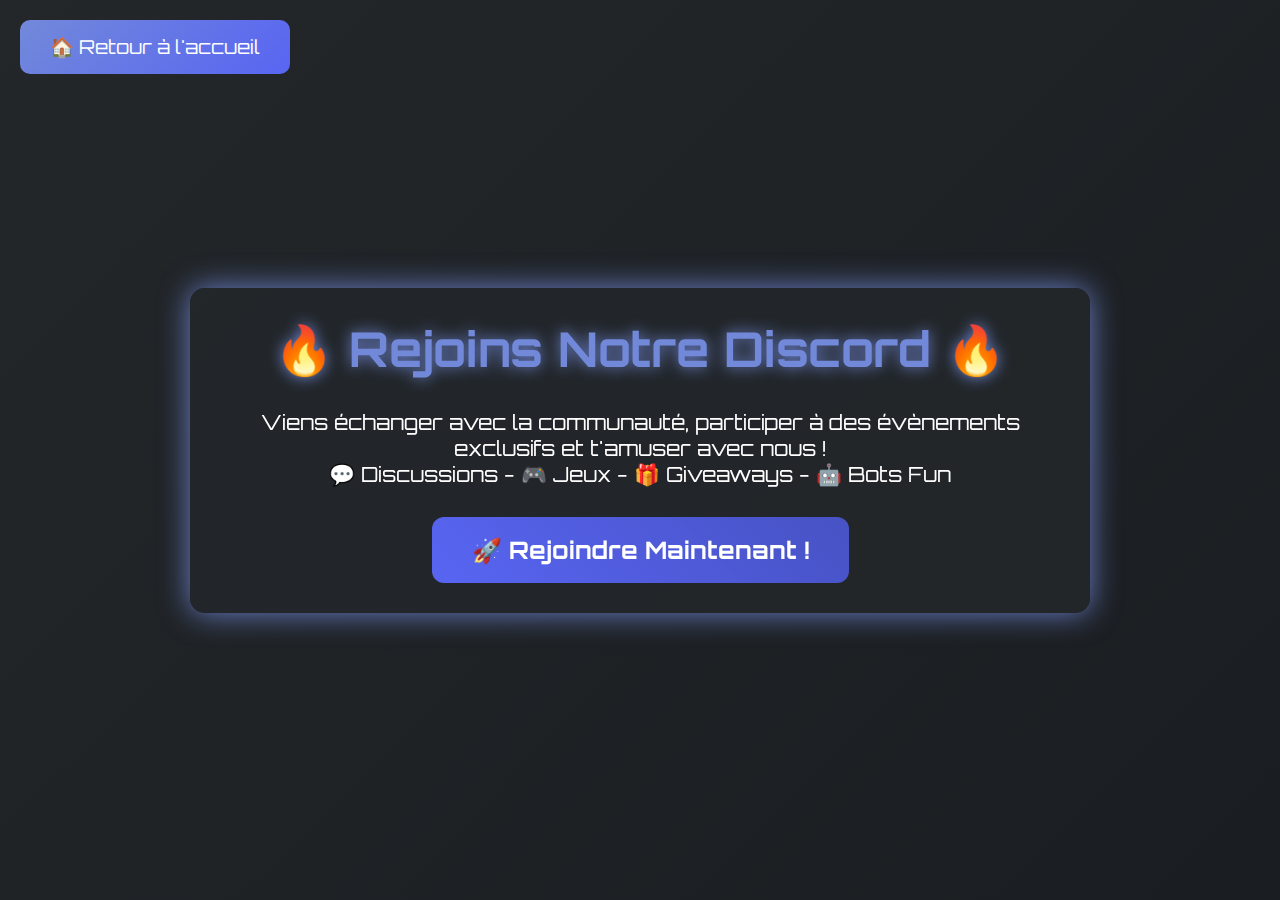
<file: Discord.html>
<title>Serveur Discord - Rejoins la Communauté !</title>
<style>
    @import url('https://fonts.googleapis.com/css2?family=Orbitron:wght@400;700&display=swap');
    
    * {
        margin: 0;
        padding: 0;
        box-sizing: border-box;
        font-family: 'Orbitron', sans-serif;
    }
    
    body {
        background: linear-gradient(135deg, #23272a, #1a1d21);
        color: #fff;
        text-align: center;
        overflow: hidden;
        position: relative;
        display: flex;
        flex-direction: column;
        align-items: center;
        justify-content: center;
        height: 100vh;
    }
    
    .home-button {
        position: absolute;
        top: 20px;
        left: 20px;
        padding: 15px 30px;
        background: linear-gradient(135deg, #7289da, #5865f2);
        color: white;
        font-size: 1.2rem;
        border: none;
        border-radius: 10px;
        cursor: pointer;
        transition: transform 0.3s ease, box-shadow 0.3s ease;
        text-decoration: none;
        display: inline-block;
    }

    .home-button:hover {
        transform: scale(1.1);
        box-shadow: 0px 0px 15px rgba(114, 137, 218, 0.8);
    }
    
    .container {
        max-width: 900px;
        padding: 30px;
        border-radius: 15px;
        background: rgba(35, 39, 42, 0.95);
        box-shadow: 0px 0px 30px rgba(114, 137, 218, 0.9);
        animation: fadeIn 1.5s ease-in-out;
        position: relative;
        z-index: 2;
    }
    
    h1 {
        font-size: 3rem;
        color: #7289da;
        text-shadow: 0px 0px 15px #7289da;
        animation: glow 1.5s infinite alternate;
    }
    
    @keyframes glow {
        from { text-shadow: 0px 0px 15px #7289da; }
        to { text-shadow: 0px 0px 25px #99aab5; }
    }
    
    .discord-info {
        margin-top: 30px;
        font-size: 1.3rem;
    }
    
    .join-btn {
        display: inline-block;
        margin-top: 30px;
        padding: 18px 40px;
        font-size: 1.5rem;
        font-weight: bold;
        color: #fff;
        background: linear-gradient(45deg, #5865f2, #4752c4);
        border: none;
        border-radius: 12px;
        cursor: pointer;
        transition: transform 0.3s ease, box-shadow 0.3s ease;
    }
    
    .join-btn:hover {
        transform: scale(1.2);
        box-shadow: 0px 0px 20px #5865f2;
    }
    
    @keyframes fadeIn {
        from {
            opacity: 0;
            transform: translateY(-30px);
        }
        to {
            opacity: 1;
            transform: translateY(0);
        }
    }
    
    .background-animation {
        position: fixed;
        top: 0;
        left: 0;
        width: 100vw;
        height: 100vh;
        background: url('https://source.unsplash.com/1600x900/?galaxy,stars') center/cover;
        opacity: 0.2;
        z-index: 1;
        animation: pulse 5s infinite alternate;
    }
    
    @keyframes pulse {
        from { opacity: 0.2; }
        to { opacity: 0.4; }
    }
</style>
</head>
<body>
<a href="./accueil.html" class="home-button">🏠 Retour à l'accueil</a>
<div class="background-animation"></div>
<div class="container">
    <h1>🔥 Rejoins Notre Discord 🔥</h1>
    <div class="discord-info">
        <p>Viens échanger avec la communauté, participer à des évènements exclusifs et t'amuser avec nous !</p>
        <p>💬 Discussions - 🎮 Jeux - 🎁 Giveaways - 🤖 Bots Fun</p>
        <button class="join-btn" onclick="window.location.href='https://discord.gg/J2jEMPWA2G'">🚀 Rejoindre Maintenant !</button>
    </div>
</div>
</body>
</html>




<link rel="stylesheet" href="./responsive.css">
</file>
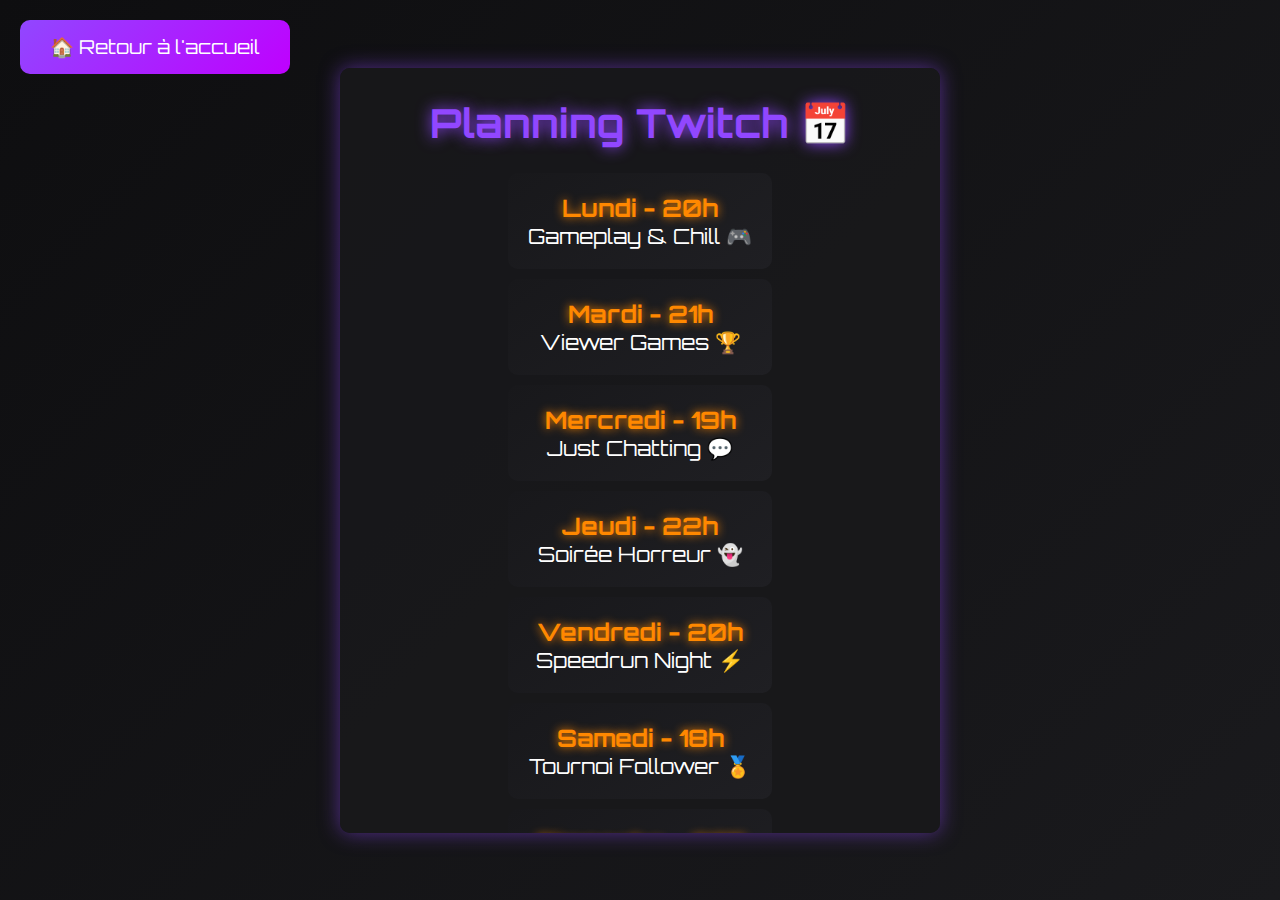
<file: planning.html>
<!DOCTYPE html>
<html lang="fr">
<head>
    <meta charset="UTF-8">
    <meta name="viewport" content="width=device-width, initial-scale=1.0">
    <title>Planning Twitch</title>
    <style>
        @import url('https://fonts.googleapis.com/css2?family=Orbitron:wght@400;700&family=Roboto+Mono:wght@400;500&display=swap');

        * {
            margin: 0;
            padding: 0;
            box-sizing: border-box;
            font-family: 'Orbitron', sans-serif;
        }

        body {
            background: linear-gradient(135deg, #0e0e10, #1a1a1d);
            color: #fff;
            min-height: 100vh;
            display: flex;
            justify-content: center;
            align-items: center;
            flex-direction: column;
            overflow: hidden;
            position: relative;
        }

        .home-button {
            position: absolute;
            top: 20px;
            left: 20px;
            padding: 15px 30px;
            background: linear-gradient(135deg, #9147ff, #bf00ff);
            color: white;
            font-size: 1.2rem;
            border: none;
            border-radius: 10px;
            cursor: pointer;
            transition: transform 0.3s ease, box-shadow 0.3s ease;
            text-decoration: none;
            display: inline-block;
        }

        .home-button:hover {
            transform: scale(1.1);
            box-shadow: 0px 0px 15px rgba(145, 71, 255, 0.8);
        }

        .container {
            width: 600px;
            padding: 30px;
            background: rgba(24, 24, 27, 0.9);
            box-shadow: 0px 0px 20px rgba(145, 71, 255, 0.5);
            overflow-y: auto;
            display: flex;
            flex-direction: column;
            align-items: center;
            max-height: 85vh;
            border-radius: 10px;
        }

        h1 {
            font-size: 2.5rem;
            color: #9147ff;
            text-shadow: 0px 0px 15px #9147ff;
            animation: glow 2s infinite alternate;
            margin-bottom: 25px;
            text-align: center;
        }

        @keyframes glow {
            0% { text-shadow: 0px 0px 10px #9147ff; }
            50% { text-shadow: 0px 0px 20px #bf00ff, 0px 0px 30px #bf00ff; }
            100% { text-shadow: 0px 0px 10px #9147ff; }
        }

        .day {
            padding: 20px;
            border-radius: 10px;
            background: linear-gradient(145deg, #18181b, #1f1f23);
            transition: transform 0.3s ease, box-shadow 0.3s ease;
            text-align: center;
            width: 100%;
            font-size: 1.3rem;
            margin-bottom: 10px;
        }

        .day:hover {
            transform: scale(1.05);
            box-shadow: 0px 0px 15px rgba(145, 71, 255, 0.8);
        }

        .time {
            font-weight: bold;
            color: #ff8800;
            text-shadow: 0px 0px 10px #ff8800;
            font-size: 1.5rem;
            display: block;
        }

        /* Barre de défilement violette à droite */
        ::-webkit-scrollbar {
            width: 12px;
        }

        ::-webkit-scrollbar-track {
            background: rgba(24, 24, 27, 0.5);
        }

        ::-webkit-scrollbar-thumb {
            background: #9147ff;
            border-radius: 10px;
        }

        ::-webkit-scrollbar-thumb:hover {
            background: #bf00ff;
        }
    </style>
</head>
<body>
    <a href="./accueil.html" class="home-button">🏠 Retour à l'accueil</a>
    <div class="container">
        <h1>Planning Twitch 📅</h1>
        <div class="planning">
            <div class="day"> <span class="time">Lundi - 20h</span> Gameplay & Chill 🎮</div>
            <div class="day"> <span class="time">Mardi - 21h</span> Viewer Games 🏆</div>
            <div class="day"> <span class="time">Mercredi - 19h</span> Just Chatting 💬</div>
            <div class="day"> <span class="time">Jeudi - 22h</span> Soirée Horreur 👻</div>
            <div class="day"> <span class="time">Vendredi - 20h</span> Speedrun Night ⚡</div>
            <div class="day"> <span class="time">Samedi - 18h</span> Tournoi Follower 🏅</div>
            <div class="day"> <span class="time">Dimanche - OFF</span> Repos 💤</div>
        </div>
    </div>
</body>
</html>






<link rel="stylesheet" href="./responsive.css">
</file>
<file: responsive.css>
/* Responsive CSS pour YAGI-HOUSE */

/* ==================== Général ==================== */
@media (max-width: 1200px) {
    body {
        font-size: 14px; /* Ajustement de la taille de la police */
    }
}

@media (max-width: 768px) {
    body {
        font-size: 12px; /* Taille de police plus petite pour les petits écrans */
    }
}

/* ==================== Intro Page ==================== */
@media (max-width: 768px) {
    .intro-text {
        font-size: 4rem; /* Réduire la taille du texte pour les petits écrans */
    }

    .enter-button {
        font-size: 1.2rem; /* Taille du bouton réduite */
        padding: 10px 20px; /* Padding ajusté */
    }

    .music-player {
        width: 90%; /* Largeur du lecteur musique ajustée */
        top: 10px;
        right: 10px;
    }

    .track-info {
        flex-direction: column; /* Empiler les éléments du lecteur musique */
        align-items: center;
    }

    .cover-art {
        width: 50px;
        height: 50px; /* Taille réduite de la pochette */
    }

    .track-details {
        text-align: center; /* Centrer les détails de la piste */
    }
}

@media (max-width: 480px) {
    .intro-text {
        font-size: 3rem; /* Taille du texte encore plus petite pour les très petits écrans */
    }

    .enter-button {
        font-size: 1rem;
        padding: 8px 16px;
    }

    .music-player {
        width: 100%; /* Pleine largeur pour les très petits écrans */
        top: 5px;
        right: 5px;
    }
}

/* ==================== Accueil Page ==================== */
@media (max-width: 1200px) {
    header {
        padding: 1rem; /* Réduire le padding du header */
    }

    h1 {
        font-size: 2.5rem; /* Taille du titre réduite */
    }

    nav ul {
        gap: 1rem; /* Espacement réduit entre les liens */
    }

    nav a {
        font-size: 1rem; /* Taille de police réduite pour les liens */
    }

    .twitch-link a {
        font-size: 1.2rem; /* Taille réduite pour le lien Twitch */
    }

    .highlights li {
        font-size: 1rem; /* Taille de police réduite pour les points forts */
    }
}

@media (max-width: 768px) {
    header {
        flex-direction: column; /* Empiler les éléments du header */
        align-items: center;
    }

    .header-left {
        flex-direction: column; /* Empiler le titre et l'image */
        gap: 0.5rem;
    }

    nav ul {
        flex-direction: column; /* Empiler les liens de navigation */
        gap: 0.5rem;
    }

    main {
        width: 90%; /* Largeur du contenu principal ajustée */
    }

    .twitch-link a {
        font-size: 1rem; /* Taille du lien Twitch réduite */
    }

    .highlights ul {
        flex-direction: column; /* Empiler les points forts */
    }
}

@media (max-width: 480px) {
    h1 {
        font-size: 2rem; /* Taille du titre encore plus petite */
    }

    .twitch-link a {
        font-size: 0.9rem; /* Taille du lien Twitch réduite */
    }

    .highlights li {
        font-size: 0.9rem; /* Taille de police réduite pour les points forts */
    }
}

/* ==================== Planning Page ==================== */
@media (max-width: 768px) {
    .container {
        width: 90%; /* Largeur du conteneur ajustée */
        padding: 20px; /* Padding réduit */
    }

    h1 {
        font-size: 2rem; /* Taille du titre réduite */
    }

    .day {
        font-size: 1rem; /* Taille de police réduite pour les jours */
    }

    .time {
        font-size: 1.2rem; /* Taille de police réduite pour l'heure */
    }
}

@media (max-width: 480px) {
    .container {
        width: 100%; /* Pleine largeur pour les très petits écrans */
    }

    h1 {
        font-size: 1.5rem; /* Taille du titre encore plus petite */
    }

    .day {
        font-size: 0.9rem; /* Taille de police réduite pour les jours */
    }

    .time {
        font-size: 1rem; /* Taille de police réduite pour l'heure */
    }
}

/* ==================== Discord Page ==================== */
@media (max-width: 768px) {
    .container {
        width: 90%; /* Largeur du conteneur ajustée */
        padding: 20px; /* Padding réduit */
    }

    h1 {
        font-size: 2rem; /* Taille du titre réduite */
    }

    .discord-info {
        font-size: 1rem; /* Taille de police réduite pour les infos Discord */
    }

    .join-btn {
        font-size: 1.2rem; /* Taille du bouton réduite */
        padding: 12px 24px; /* Padding ajusté */
    }
}

@media (max-width: 480px) {
    .container {
        width: 100%; /* Pleine largeur pour les très petits écrans */
    }

    h1 {
        font-size: 1.5rem; /* Taille du titre encore plus petite */
    }

    .discord-info {
        font-size: 0.9rem; /* Taille de police réduite pour les infos Discord */
    }

    .join-btn {
        font-size: 1rem; /* Taille du bouton réduite */
        padding: 10px 20px; /* Padding ajusté */
    }
}











/* responsive.css - Corrections complémentaires */

/* ==================== INTRO PAGE ==================== */
@media (max-width: 768px) {
    .music-player {
        position: fixed;
        top: 10px;
        left: 50%;
        transform: translateX(-50%);
        width: 90%;
        right: auto;
    }

    .track-info {
        flex-direction: row;
        gap: 10px;
    }

    .track-details {
        flex: 2;
    }
}

@media (max-width: 480px) {
    .music-player {
        width: 95%;
        padding: 10px;
    }

    .track-title {
        font-size: 0.9em;
    }

    .track-artist {
        font-size: 0.8em;
    }

    .controls {
        gap: 15px;
    }

    .control-btn {
        font-size: 1em;
    }

    .play-pause-btn {
        font-size: 1.5em;
    }
}

/* ==================== PLANNING PAGE ==================== */
@media (max-width: 768px) {
    .home-button {
        position: fixed;
        top: 10px;
        left: 10px;
        padding: 10px 15px;
        font-size: 1em;
        z-index: 1000;
    }

    .container {
        margin-top: 70px; /* Espace pour le bouton */
        width: 95%;
        max-height: 75vh;
    }

    .day {
        margin-bottom: 8px;
        padding: 15px;
    }
}

@media (max-width: 480px) {
    .container {
        margin-top: 60px;
        padding: 15px;
    }

    h1 {
        font-size: 1.8rem;
        margin-bottom: 15px;
    }

    .time {
        font-size: 1.1em;
    }
}

/* ==================== SECTIONS GÉNÉRALES ==================== */
@media (max-width: 768px) {
    main {
        padding: 1rem !important;
    }

    section {
        margin: 1.5rem 0;
        padding: 1.5rem;
    }

    .streamer-info,
    .highlights {
        padding: 15px;
        margin: 15px 0;
    }

    .twitch-link a {
        flex-direction: column;
        text-align: center;
        padding: 15px;
    }
}

/* ==================== DISCORD PAGE ==================== */
@media (max-width: 480px) {
    .container {
        margin: 60px 10px 20px;
        padding: 15px;
    }

    .join-btn {
        width: 100%;
        padding: 12px !important;
        font-size: 0.9em !important;
    }
}

/* ==================== CORRECTIONS D'ALIGNEMENT ==================== */
@media (max-width: 768px) {
    header img {
        width: 150px !important;
    }

    nav a {
        margin: 5px 0;
        text-align: center;
        display: block;
    }

    .intro-container {
        padding: 20px;
        text-align: center;
    }

    .enter-button {
        position: relative;
        bottom: auto;
        right: auto;
        margin-top: 30px;
    }
}
</file>
